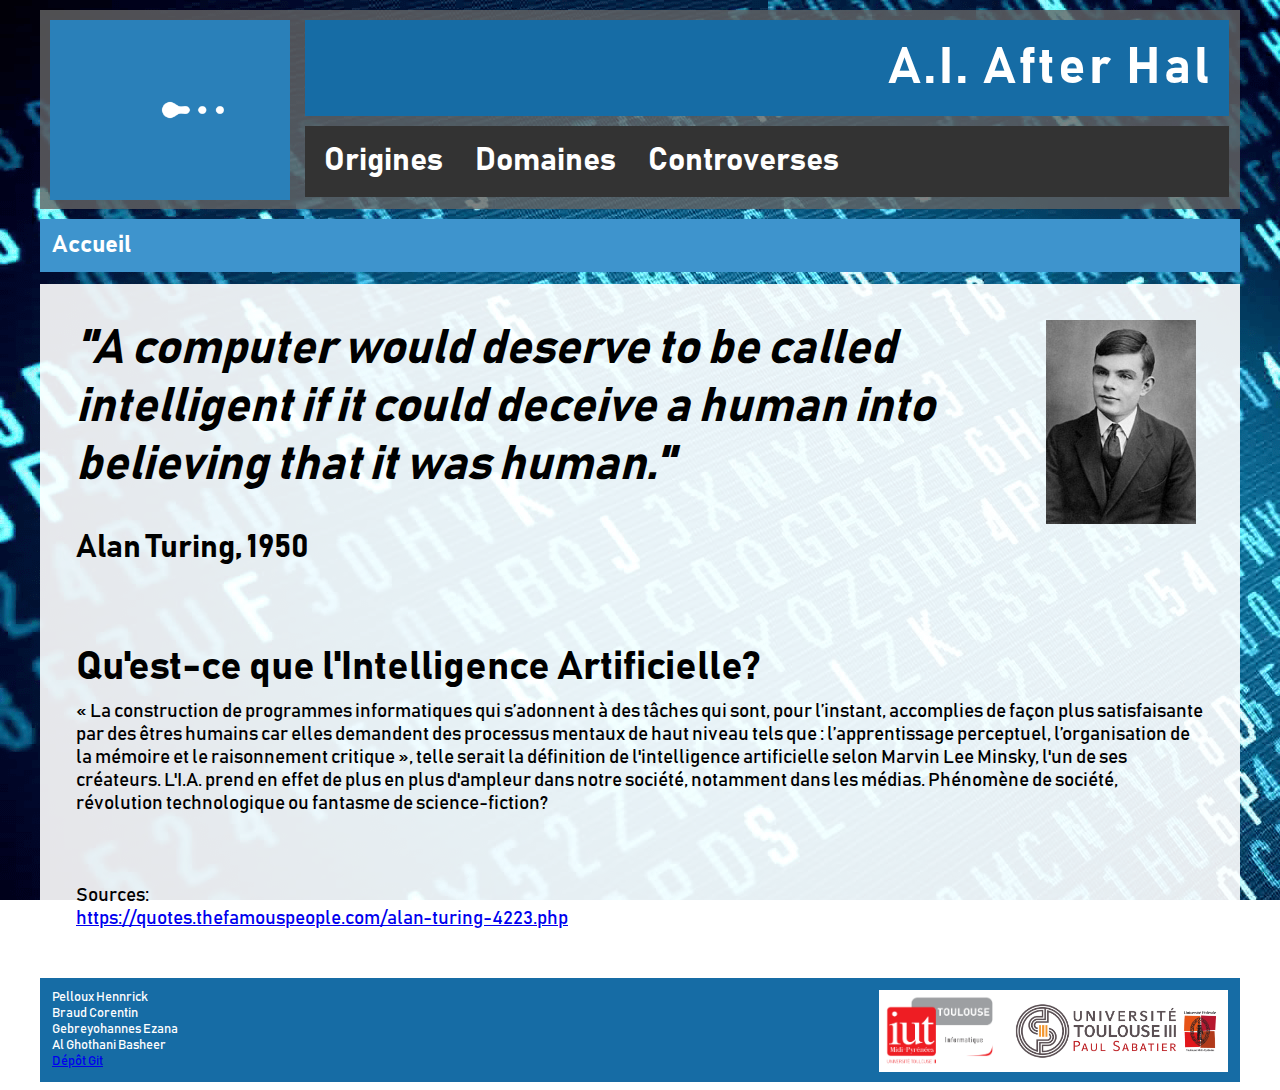
<file: A.I.AfterHal-D4/index.html>
<!DOCTYPE html>
<html>
	<head>
		<meta charset="utf-8" />
		<link rel="stylesheet" href="style.css" />
		<title>A.I. After Hal</title>
		<link rel="icon" href="Capture.png" />
	</head>
	
	<body>
		<div class="global">
			<header>
				<div class="logo"><a href="index.html"><img src="preloader3.gif" alt="Logo du site" width="100%"></a></div>
				<div class="titre">A.I. After Hal</div>
				<div class="menu">
					<ul>
						<li><a class="active" href="origines.html">Origines</a></li>
						<li><a class="domaines">Domaines</a>
							<ul class="domainesub">
								<li><a href="domainesP.html">Présent</a></li>
								<li><a href="domainesF.html">Futurs</a></li>
							</ul>
						</li>
						<li><a href="controverses.html">Controverses</a></li>
					</ul>
				</div>
			<div class="clear"></div>
			</header>
			<div class="ariane">
			Accueil
			</div>
			<section>
				<div class="quotation">
					 "A computer would deserve to be called intelligent if it could deceive a human into believing that it was human."</br>
				</div>
				<a href="https://fr.wikipedia.org/wiki/Alan_Turing"  target="_blank"><img src="220px-Alan_Turing_Aged_16.jpg" alt="Portrait d'Alan Turing" width="150px"></a></br>
				<div class="author">
					Alan Turing, 1950
				</div></br>	
				</br></br></br></br></br>
				<div class="titreTexte">
					Qu'est-ce que l'Intelligence Artificielle?
				</div></br></br></br>
				<div class="contenu">
					« La construction de programmes informatiques qui s’adonnent à des tâches qui sont, pour l’instant, accomplies de façon plus satisfaisante par
					des êtres humains car elles demandent des processus mentaux de haut niveau tels que : l’apprentissage perceptuel, l’organisation de la mémoire et le
					raisonnement critique », telle serait la définition de l'intelligence artificielle selon Marvin Lee Minsky, l'un de ses créateurs. L'I.A. prend en effet de plus en plus d'ampleur dans notre société, notamment dans les médias. Phénomène de société, révolution technologique ou fantasme de science-fiction?</br></br></br></br>
					
					Sources:</br>
					<a href="https://quotes.thefamouspeople.com/alan-turing-4223.php">https://quotes.thefamouspeople.com/alan-turing-4223.php</a>
				</div>
			</section>
			<footer>
				<div class="foot">
				<a href="http://www.univ-tlse3.fr/" target="_blank"><img class="logoUT3" src="logo UT3.jpg" alt="Logo de l'Université Toulouse 3 Paul Sabatier"></a>
				<a href="http://iut.ups-tlse.fr/" target="_blank"><img class="logoIUT" src="logo_iut_info.PNG" alt="Logo de L'IUT informatique"></a>
				Pelloux Hennrick </br>
				Braud Corentin</br>
				Gebreyohannes Ezana</br>
				Al Ghothani Basheer</br>
				<a href="https://github.com/MonsieurSinge/A.I.-After-Hal.git">Dépôt Git</a>
				</div>
			</footer>
		</div>
	</body>
</html>
</file>
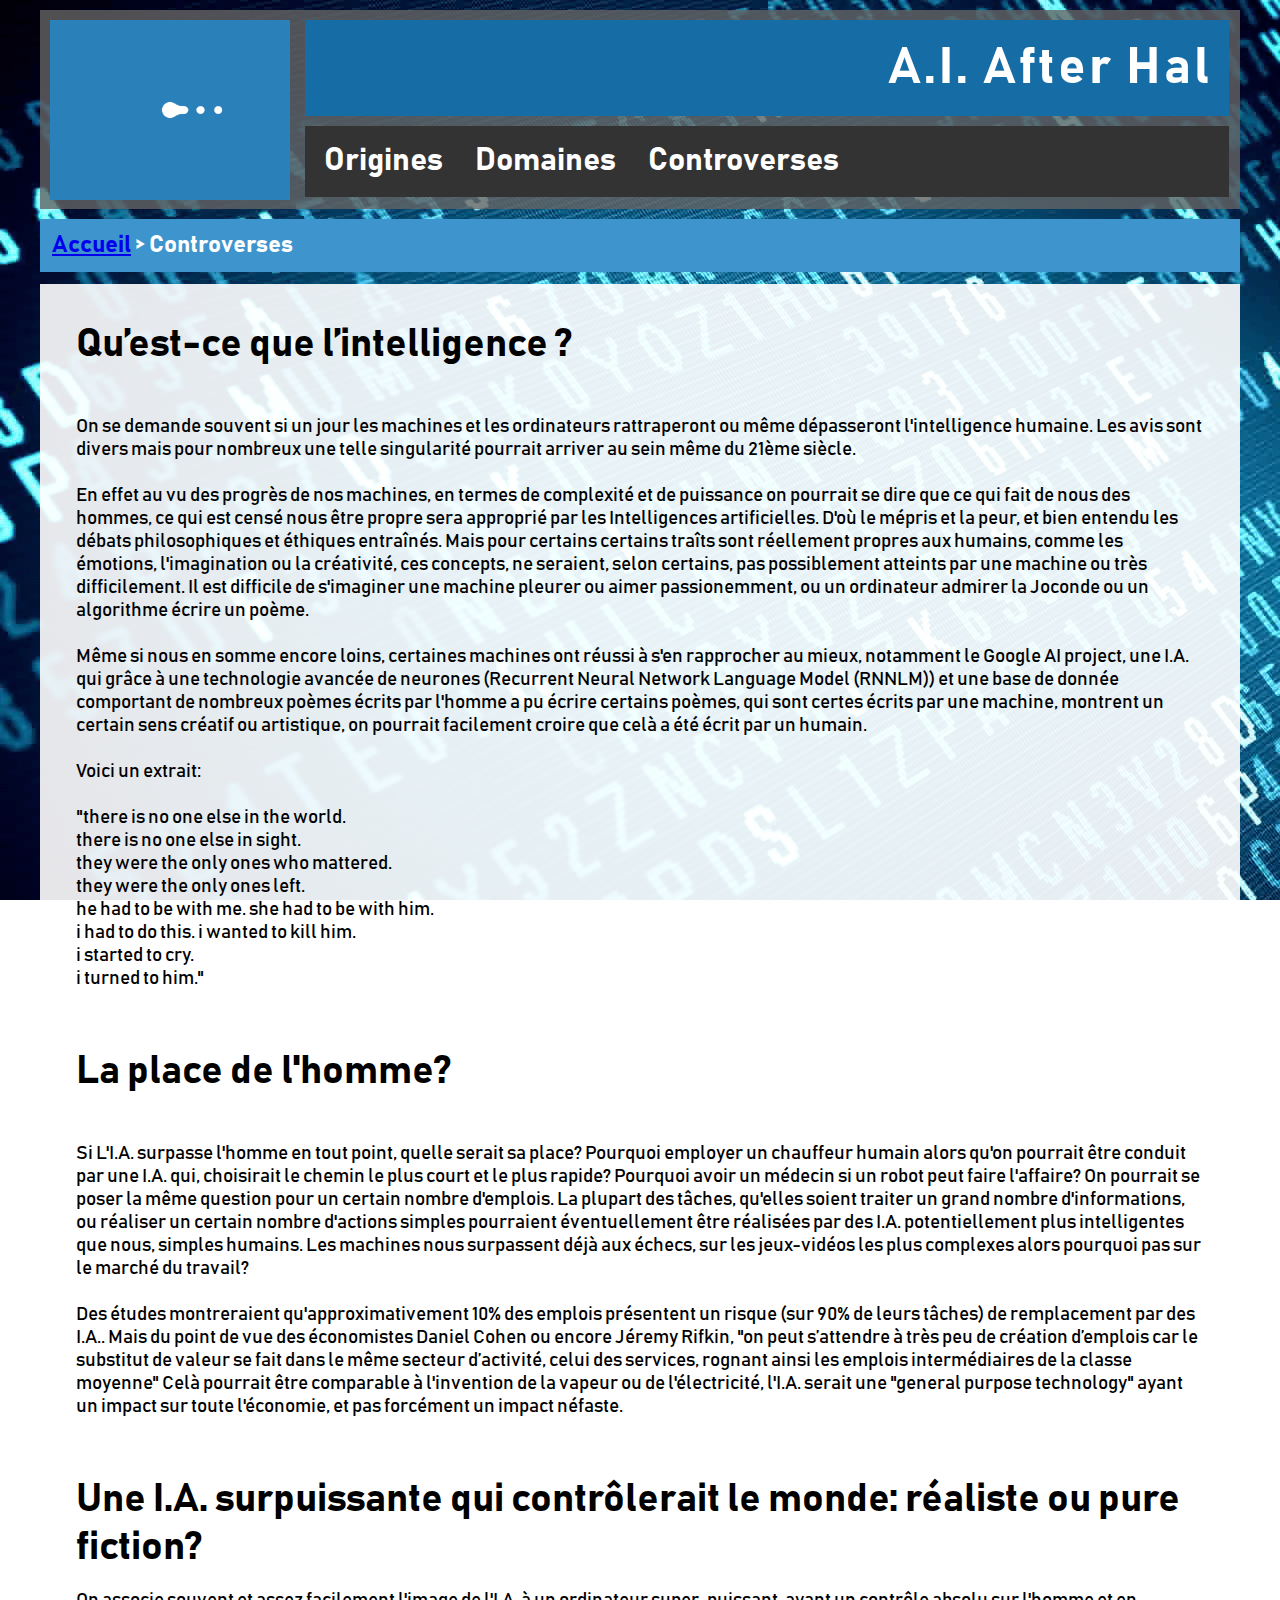
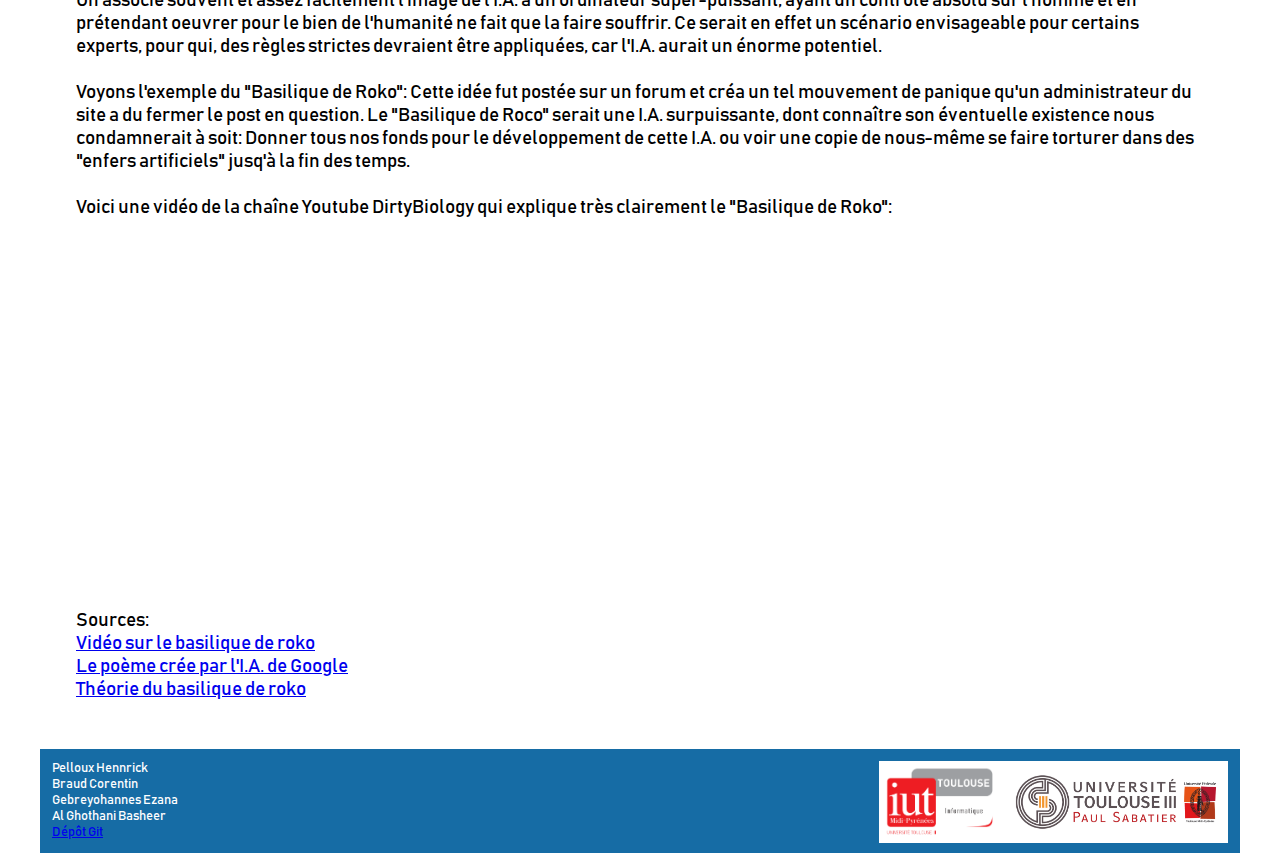
<file: A.I.AfterHal-D4/controverses.html>
<!DOCTYPE html>
<html>
	<head>
		<meta charset="utf-8" />
		<link rel="stylesheet" href="style.css" />
		<title>Controverses</title>
		<link rel="icon" href="Capture.png" />
	</head>
	
	<body>
		<div class="global">
			<header>
				<div class="logo"><a href="index.html"><img src="preloader3.gif" alt="Italian Trulli" width="100%"></a></div>
				<div class="titre">A.I. After Hal</div>
				<div class="menu">
					<ul>
						<li><a class="active" href="origines.html">Origines</a></li>
						<li><a class="domaines">Domaines</a>
							<ul class="domainesub">
								<li><a href="domainesP.html">Présent</a></li>
								<li><a href="domainesF.html">Futurs</a></li>
							</ul>
						</li>
						<li><a href="controverses.html">Controverses</a></li>
					</ul>
				</div>
			<div class="clear"></div>
			</header>
			<div class="ariane">
				<a href="index.html">Accueil</a> > Controverses
			</div>
			<section>
				<div class="titreTexte">
					Qu’est-ce que l’intelligence ?
				</div></br></br></br></br></br>
				<div class="contenu">
					On se demande souvent si un jour les machines et les ordinateurs rattraperont ou même dépasseront l'intelligence humaine. Les avis sont divers mais pour nombreux une telle singularité pourrait arriver au sein même du 
					21ème siècle.</br></br>
					
					En effet au vu des progrès de nos machines, en termes de complexité et de puissance on pourrait se dire que ce qui fait de nous des hommes, ce qui est censé nous être propre sera approprié par les Intelligences artificielles.
					D'où le mépris et la peur, et bien entendu les débats philosophiques et éthiques entraînés. Mais pour certains certains traîts sont réellement propres aux humains, comme les émotions, l'imagination ou la créativité, ces concepts, ne seraient, selon certains,  pas possiblement atteints par une machine ou très difficilement.
					Il est difficile de s'imaginer une machine pleurer ou aimer passionemment, ou un ordinateur admirer la Joconde ou un algorithme écrire un poème.</br></br>
					
					Même si nous en somme encore loins, certaines machines ont réussi à s'en rapprocher au mieux, notamment le Google AI project, une I.A. qui grâce à une technologie avancée de neurones (Recurrent Neural Network Language Model (RNNLM)) et une base de donnée comportant de nombreux poèmes écrits par l'homme
					a pu écrire certains poèmes, qui sont certes écrits par une machine, montrent un certain sens créatif ou artistique, on pourrait facilement croire que celà a été écrit par un humain.</br></br>
					Voici un extrait:</br></br>
					
					"there is no one else in the world.</br>
					there is no one else in sight.</br>
					they were the only ones who mattered.</br>
					they were the only ones left.</br>
					he had to be with me. she had to be with him.</br>
					i had to do this. i wanted to kill him.</br>
					i started to cry.</br>
					i turned to him."
				</div></br></br></br>
				<div class="titreTexte">
					La place de l'homme?
				</div></br></br></br></br></br>
				<div class="contenu">
					Si L'I.A. surpasse l'homme en tout point, quelle serait sa place? Pourquoi employer un chauffeur humain alors qu'on pourrait être conduit par une I.A. qui, choisirait le chemin le plus court et le plus rapide?
					Pourquoi avoir un médecin si un robot peut faire l'affaire? On pourrait se poser la même question pour un certain nombre d'emplois. La plupart des tâches, qu'elles soient traiter un grand nombre d'informations, ou réaliser un certain nombre d'actions simples pourraient éventuellement être réalisées par des I.A. potentiellement plus
					intelligentes que nous, simples humains. Les machines nous surpassent déjà aux échecs, sur les jeux-vidéos les plus complexes alors pourquoi pas sur le marché du travail?</br></br>
					Des études montreraient qu'approximativement 10% des emplois présentent un risque (sur 90% de leurs tâches) de remplacement par des I.A.. Mais du point de vue des économistes Daniel Cohen ou encore Jéremy Rifkin, "on peut s’attendre à très peu de création d’emplois car le substitut de valeur se fait dans le même secteur d’activité, celui des services, rognant ainsi les emplois intermédiaires de la classe moyenne"
					Celà pourrait être comparable à l'invention de la vapeur ou de l'électricité, l'I.A. serait une "general purpose technology" ayant un impact sur toute l'économie, et pas forcément un impact néfaste.
				</div></br></br></br>
				<div class="titreTexte">
					Une I.A. surpuissante qui contrôlerait le monde: réaliste ou pure fiction?
				</div></br></br></br></br></br></br>
				<div class="contenu">
					On associe souvent et assez facilement l'image de l'I.A. à un ordinateur super-puissant, ayant un contrôle absolu sur l'homme et en prétendant oeuvrer pour le bien de l'humanité ne fait que la faire souffrir.
					Ce serait en effet un scénario envisageable pour certains experts, pour qui, des règles strictes devraient être appliquées, car l'I.A. aurait un énorme potentiel.</br></br>
					Voyons l'exemple du "Basilique de Roko": Cette idée fut postée sur un forum et créa un tel mouvement de panique qu'un administrateur du site a du fermer le post en question. Le "Basilique de Roco" serait une I.A. surpuissante, dont connaître son éventuelle existence nous condamnerait à soit:
					Donner tous nos fonds pour le développement de cette I.A. ou voir une copie de nous-même se faire torturer dans des "enfers artificiels" jusq'à la fin des temps.</br></br>
					Voici une vidéo de la chaîne Youtube DirtyBiology qui explique très clairement le "Basilique de Roko":</br></br>
					<iframe width="560" height="315" src="https://www.youtube.com/embed/JdxfhMbSwL0" frameborder="0" allow="accelerometer; encrypted-media; gyroscope; picture-in-picture" allowfullscreen></iframe></br></br></br>
					Sources:</br>
					<a href="https://www.youtube.com/watch?v=JdxfhMbSwL0">Vidéo sur le basilique de roko</a></br>
					<a href="https://www.theguardian.com/technology/2016/may/17/googles-ai-write-poetry-stark-dramatic-vogons">Le poème crée par l'I.A. de Google</a></br>
					<a href="https://wiki.lesswrong.com/wiki/Roko's_basilisk">Théorie du basilique de roko</a>
				</div>
			</section>
			<footer>
				<div class="foot">
				<a href="http://www.univ-tlse3.fr/" target="_blank"><img class="logoUT3" src="logo UT3.jpg" alt="Logo de l'Université Toulouse 3 Paul Sabatier"></a>
				<a href="http://iut.ups-tlse.fr/" target="_blank"><img class="logoIUT" src="logo_iut_info.PNG" alt="Logo de L'IUT informatique"></a>
				Pelloux Hennrick </br>
				Braud Corentin</br>
				Gebreyohannes Ezana</br>
				Al Ghothani Basheer</br>
				<a href="https://github.com/MonsieurSinge/A.I.-After-Hal.git">Dépôt Git</a>
				</div>
			</footer>
		</div>
	</body>
</html>
</file>
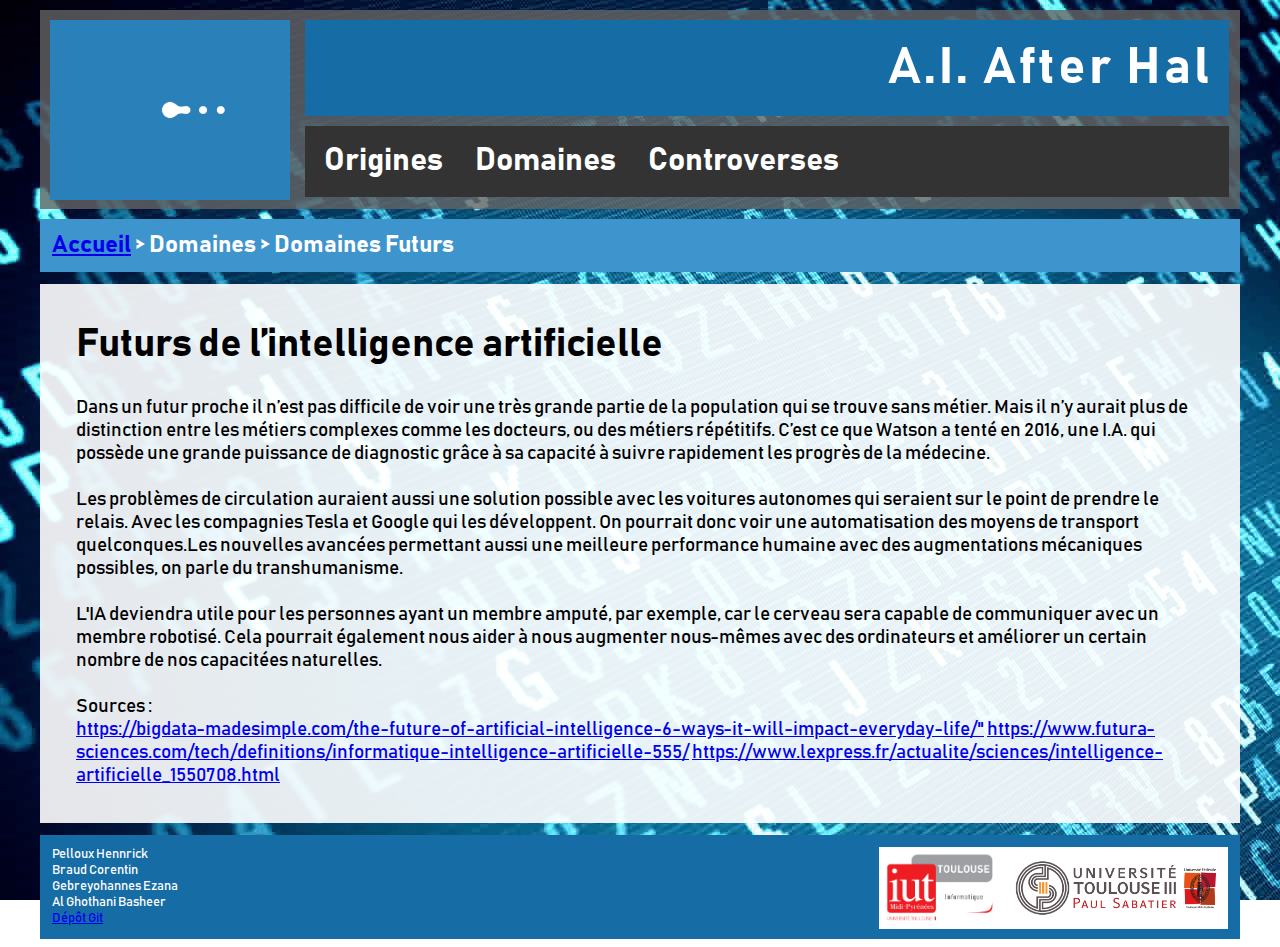
<file: A.I.AfterHal-D4/domainesF.html>
<!DOCTYPE html>
<html>
	<head>
		<meta charset="utf-8" />
		<link rel="stylesheet" href="style.css" />
		<title>Domaines Futurs</title>
		<link rel="icon" href="Capture.png" />
	</head>
	
	<body>
		<div class="global">
			<header>
				<div class="logo"><a href="index.html"><img src="preloader3.gif" alt="Italian Trulli" width="100%"></a></div>
				<div class="titre">A.I. After Hal</div>
				<div class="menu">
					<ul>
						<li><a class="active" href="origines.html">Origines</a></li>
						<li><a class="domaines">Domaines</a>
							<ul class="domainesub">
								<li><a href="domainesP.html">Présent</a></li>
								<li><a href="domainesF.html">Futurs</a></li>
							</ul>
						</li>
						<li><a href="controverses.html">Controverses</a></li>
					</ul>
				</div>
			<div class="clear"></div>
			</header>
			<div class="ariane">
				<a href="index.html">Accueil</a> > Domaines > Domaines Futurs
			</div>
			<section>
				<div class="titreTexte">
					Futurs de l’intelligence artificielle
				</div></br></br></br></br>
				<div class="contenu">
					Dans un futur proche il n’est pas difficile de voir une très grande partie de la population qui se trouve
					sans métier. Mais il n’y aurait plus de distinction entre les métiers complexes comme les docteurs, ou
					des métiers répétitifs. C’est ce que Watson a tenté en 2016, une I.A. qui possède une grande puissance de diagnostic
					grâce à sa capacité à suivre rapidement les progrès de la médecine.</br></br>
					
					Les problèmes de circulation auraient aussi une solution possible avec les voitures autonomes qui
					seraient sur le point de prendre le relais. Avec les compagnies Tesla et Google qui les développent. On pourrait donc
					voir une automatisation des moyens de transport quelconques.Les nouvelles avancées permettant aussi une
					meilleure performance humaine avec des augmentations mécaniques possibles, on parle du
					transhumanisme.</br></br>
					
					L'IA deviendra utile pour les personnes ayant un membre amputé, par exemple, car le cerveau sera
					capable de communiquer avec un membre robotisé. Cela pourrait également nous aider à nous
					augmenter nous-mêmes avec des ordinateurs et améliorer un certain nombre de nos capacitées naturelles.</br></br>
					
					Sources :</br>
					<a href="https://bigdata-madesimple.com/the-future-of-artificial-intelligence-6-ways-it-will-impact-everyday-life/" target="_blank">https://bigdata-madesimple.com/the-future-of-artificial-intelligence-6-ways-it-will-impact-everyday-life/"</a>
					<a href="https://www.futura-sciences.com/tech/definitions/informatique-intelligence-artificielle-555/" target="_blank">https://www.futura-sciences.com/tech/definitions/informatique-intelligence-artificielle-555/</a>
					<a href="https://www.lexpress.fr/actualite/sciences/intelligence-artificielle_1550708.html" target="_blank">https://www.lexpress.fr/actualite/sciences/intelligence-artificielle_1550708.html</a>
				</div>
			</section>
			<footer>
				<div class="foot">
				<a href="http://www.univ-tlse3.fr/" target="_blank"><img class="logoUT3" src="logo UT3.jpg" alt="Logo de l'Université Toulouse 3 Paul Sabatier"></a>
				<a href="http://iut.ups-tlse.fr/" target="_blank"><img class="logoIUT" src="logo_iut_info.PNG" alt="Logo de L'IUT informatique"></a>
				Pelloux Hennrick </br>
				Braud Corentin</br>
				Gebreyohannes Ezana</br>
				Al Ghothani Basheer</br>
				<a href="https://github.com/MonsieurSinge/A.I.-After-Hal.git">Dépôt Git</a>
				</div>
			</footer>
		</div>
	</body>
</html>
</file>
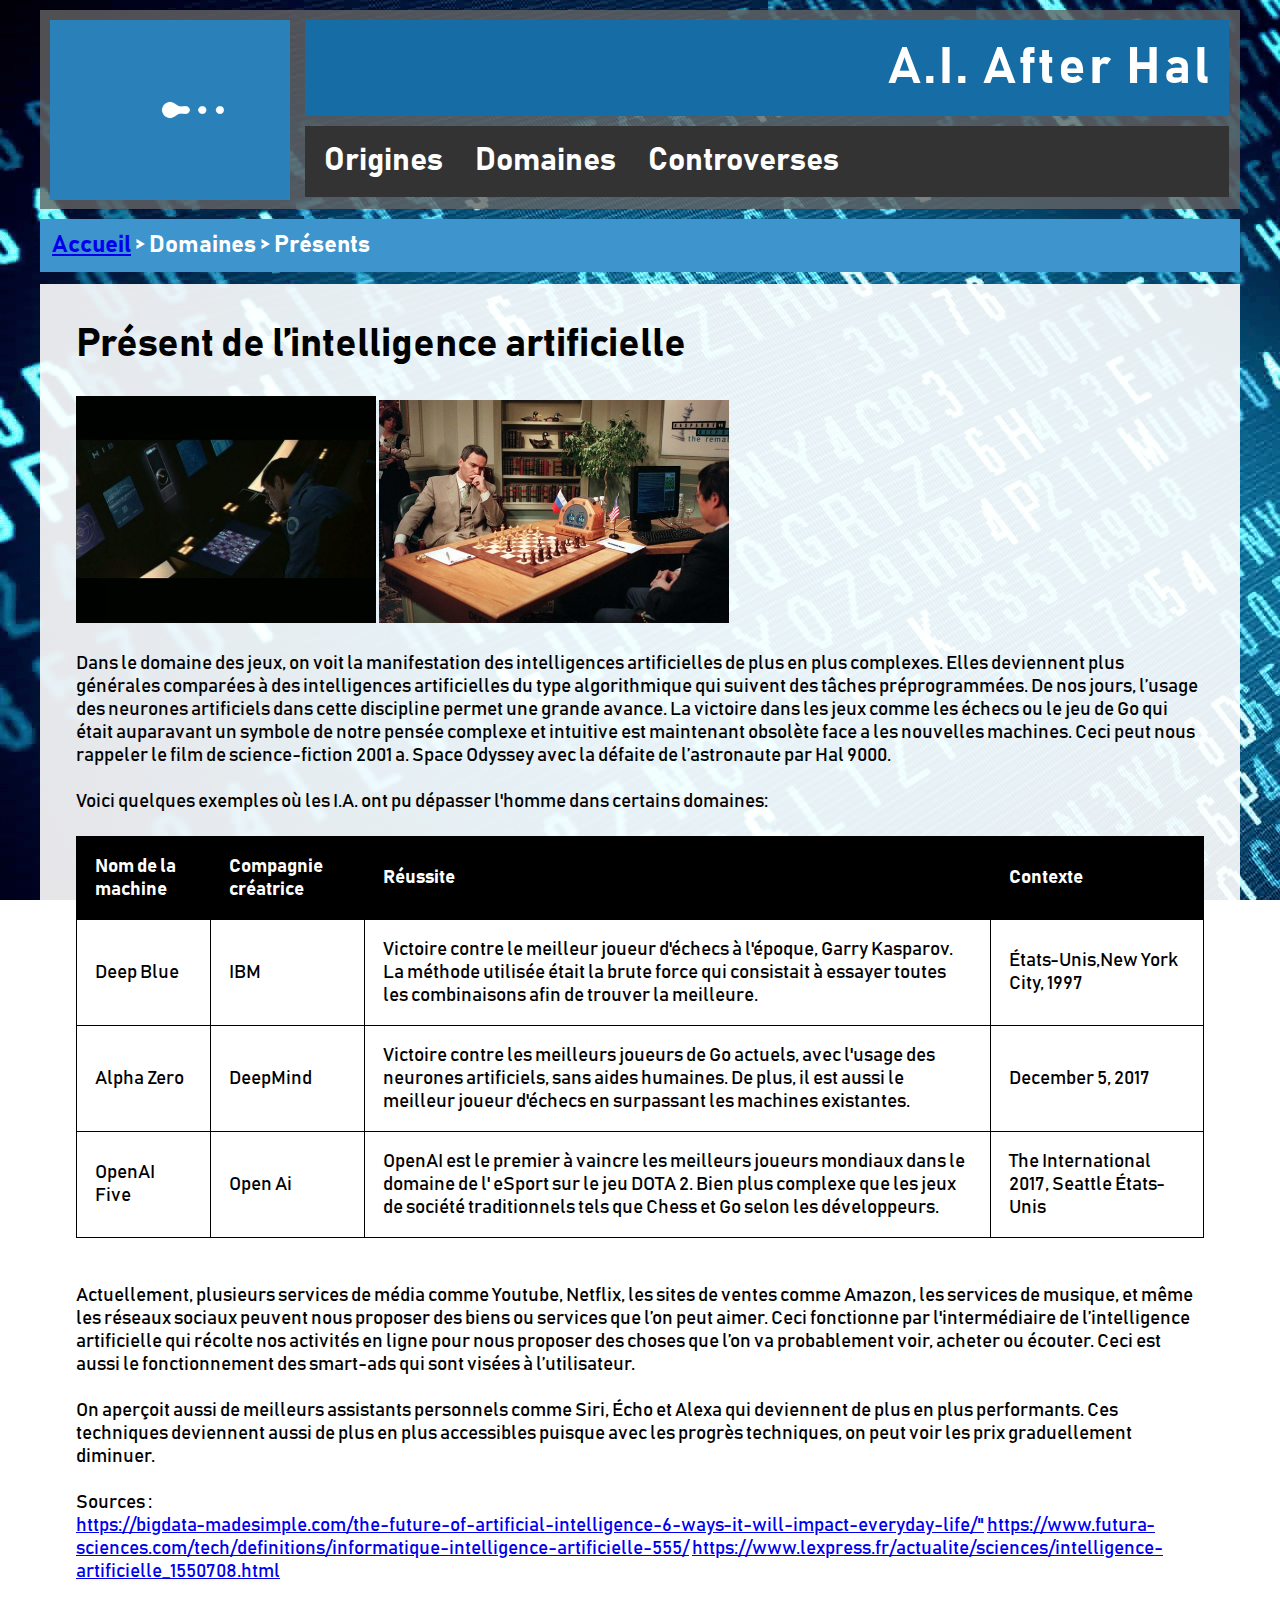
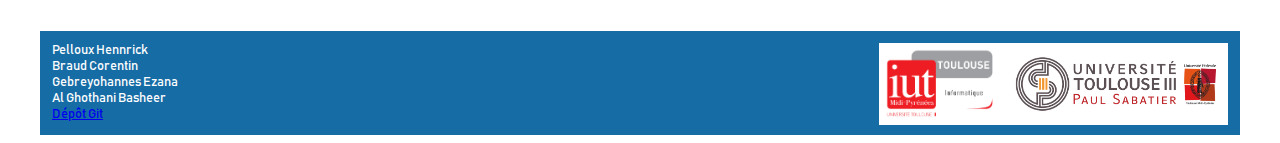
<file: A.I.AfterHal-D4/domainesP.html>
<!DOCTYPE html>
<html>
	<head>
		<meta charset="utf-8" />
		<link rel="stylesheet" href="style.css" />
		<title>Domaines Présents</title>
		<link rel="icon" href="Capture.png" />
	</head>
	
	<body>
		<div class="global">
			<header>
				<div class="logo"><a href="index.html"><img src="preloader3.gif" alt="Italian Trulli" width="100%"></a></div>
				<div class="titre">A.I. After Hal</div>
				<div class="menu">
					<ul>
						<li><a class="active" href="origines.html">Origines</a></li>
						<li><a class="domaines">Domaines</a>
							<ul class="domainesub">
								<li><a href="domainesP.html">Présent</a></li>
								<li><a href="domainesF.html">Futurs</a></li>
							</ul>
						</li>
						<li><a href="controverses.html">Controverses</a></li>
					</ul>
				</div>
			<div class="clear"></div>
			</header>
			<div class="ariane">
				<a href="index.html">Accueil</a> > Domaines > Présents
			</div>
			<section>
				<div class="titreTexte">
					Présent de l’intelligence artificielle
				</div></br></br></br></br>
				<div class="contenu">
					<img src="Hal 9000 chess.jpg" alt="L'I.A. Hal jouant aux échecs dans le film 2001 a Space Odyssey" width="300px">
					<img src="deep-blue-kasparov.jpg" alt="Kasparov contre l'I.A. Deep Blue" width="350px"></br></br>
					Dans le domaine des jeux, on voit la manifestation des intelligences artificielles de plus en plus
					complexes. Elles deviennent plus générales comparées à des intelligences artificielles du type
					algorithmique qui suivent des tâches préprogrammées. De nos jours, l’usage des neurones artificiels
					dans cette discipline permet une grande avance. La victoire dans les jeux comme les échecs ou le jeu
					de Go qui était auparavant un symbole de notre pensée complexe et intuitive est maintenant obsolète
					face a les nouvelles machines. Ceci peut nous rappeler le film de science-fiction 2001 a. Space Odyssey
					avec la défaite de l’astronaute par Hal 9000.</br></br>
					
					<balise id="ancre">
					Voici quelques exemples où les I.A. ont pu dépasser l'homme dans certains domaines: </br></br>
					
					<table id="t01">
					<tr>
					<th>Nom de la machine</th>
					<th>Compagnie créatrice</th>
					<th>Réussite</th>
					<th>Contexte</th>
					</tr><tr>
					<td>Deep Blue</td>
					<td>IBM</td>
					<td>Victoire contre le meilleur joueur d'échecs à
					l'époque, Garry Kasparov. La méthode utilisée était la brute force qui consistait à essayer toutes les
					combinaisons afin de trouver la meilleure.</td>
					<td>États-Unis,New York City, 1997 </td>
					</tr><tr>
					<td>Alpha Zero</td>
					<td>DeepMind</td>
					<td>Victoire contre les meilleurs joueurs de Go
					actuels, avec l'usage des neurones artificiels, sans aides humaines. De plus, il est aussi le meilleur joueur
					d'échecs en surpassant les machines existantes.</td>
					<td>December 5, 2017</td>
					</tr><tr>
					<td>OpenAI Five </td>
					<td>Open Ai</td>
					<td>OpenAI est le premier à vaincre les meilleurs
					joueurs mondiaux dans le domaine de l' eSport sur le jeu DOTA 2. Bien plus complexe que les jeux de société traditionnels
					tels que Chess et Go selon les développeurs.</td>
					<td>The International 2017, Seattle États-Unis</td>
					</tr>
					</table></br></br>
					
					</balise>

					Actuellement, plusieurs services de média comme Youtube, Netflix, les sites de ventes comme Amazon,
					les services de musique, et même les réseaux sociaux peuvent nous proposer des biens ou services que
					l’on peut aimer. Ceci fonctionne par l'intermédiaire de l’intelligence artificielle qui récolte nos activités en
					ligne pour nous proposer des choses que l’on va probablement voir, acheter ou écouter. Ceci est aussi
					le fonctionnement des smart-ads qui sont visées à l’utilisateur.</br></br>
					
					On aperçoit aussi de meilleurs assistants personnels comme Siri, Écho et Alexa qui deviennent de plus en plus
					performants. Ces techniques deviennent aussi de plus en plus accessibles puisque avec les progrès
					techniques, on peut voir les prix graduellement diminuer.</br></br>
					
					
					Sources :</br>
					<a href="https://bigdata-madesimple.com/the-future-of-artificial-intelligence-6-ways-it-will-impact-everyday-life/" target="_blank">https://bigdata-madesimple.com/the-future-of-artificial-intelligence-6-ways-it-will-impact-everyday-life/"</a>
					<a href="https://www.futura-sciences.com/tech/definitions/informatique-intelligence-artificielle-555/" target="_blank">https://www.futura-sciences.com/tech/definitions/informatique-intelligence-artificielle-555/</a>
					<a href="https://www.lexpress.fr/actualite/sciences/intelligence-artificielle_1550708.html" target="_blank">https://www.lexpress.fr/actualite/sciences/intelligence-artificielle_1550708.html</a>
				</div>
			</section>
			<footer>
				<div class="foot">
				<a href="http://www.univ-tlse3.fr/" target="_blank"><img class="logoUT3" src="logo UT3.jpg" alt="Logo de l'Université Toulouse 3 Paul Sabatier"></a>
				<a href="http://iut.ups-tlse.fr/" target="_blank"><img class="logoIUT" src="logo_iut_info.PNG" alt="Logo de L'IUT informatique"></a>
				Pelloux Hennrick </br>
				Braud Corentin</br>
				Gebreyohannes Ezana</br>
				Al Ghothani Basheer</br>
				<a href="https://github.com/MonsieurSinge/A.I.-After-Hal.git">Dépôt Git</a>
				</div>
			</footer>
		</div>
	</body>
</html>
</file>
<file: A.I.AfterHal-D4/style.css>
*
{
	box-sizing: border-box;
}

/* Permet l'affichage de la police sur toutes les machines et navigateurs */
@font-face
{
	font-family: 'Bahnschrift';
	src:
		url('bahnschrift.ttf')
		format('truetype');	
}

/* Définit la largeur occupée par tout le site */
.global
{
	max-width: 1200px;
	margin: auto;
}

/* Définit l'arrière-plan et ses propriétés */
html
{
	background-attachment: fixed;
	background-image: url("progress-bar-of-system-update-process-on-computer-display-with-animated-numbers-on-blue-background-4k-video_hcv8i0bo_thumbnail-full01.png");
}

.clear
{
	clear: both;
}

/* Propriétés du header, comportant le logo, le titre et les menus */
header
{
	background: rgba(100,100,100,0.8);
	margin-top: 10px;
	margin-bottom: 10px;
}

/* Propriétés du logo */
.logo
{
	float: left;
	margin-right: 5px;
	margin-left: 10px;
	margin-top: 10px;
	margin-bottom: 5px;
	width: 20%;
}

/* Propriétés du titre*/
.titre
{
	background: rgba(22,108,165,1);
	margin-top: 10px;
	margin-bottom: 5px;
	margin-left: 10px;
	margin-right: 10px;
	width: 77%;
	padding: 1.4%;
	float: left;
	font: bold 3.2em Bahnschrift, serif;
	color : white;
	letter-spacing: 3px;
	text-align: right;
}

/* Propriétés du menu */
.menu
{
	background-color: #333;
	float: left;
	margin-top: 5px;
	margin-bottom: 10px;
	margin-left: 10px;
	margin-right: 10px;
	width: 77%;
	padding: 0.23%;
	font: bold 2em Bahnschrift, serif;
	color : white;
}

/* Permet l'affichage et le fonctionnement du menu déroulant comportant les pages "Domaines-Présents" et "Domaines Futurs" */
ul 
{
    list-style-type: none;
    margin: 0;
    padding: 0;
    overflow: hidden;
    background-color: #333;
}

li
{
    float: left;
}

li a
{
    display: block;
    color: white;
    text-align: center;
    padding: 14px 16px;
    text-decoration: none;
}

li a:hover
{
    background-color: #111;
}

li 
{
	display: block;
	transition-duration: 0.5s;
}

li:hover {
  cursor: pointer;
}

ul li ul {
  
  visibility: hidden;
  opacity: 0;
  transition: all 0.5s ease;
  background: rgba(255,255,255,1);
  position: absolute;
  display: none;
}

ul li:hover > ul,
ul li ul:hover {
  visibility: visible;
  opacity: 1;
  display: block;
}

ul li ul li {
  clear: both;
  width: 100%;
}

.domainesub a{
	color: black;
	min-width:174.5px;
	font: 0.8em Bahnschrift, serif;
}	

.domainesub a:hover 
{
    background: rgba(22,108,165,1);
	color: white;
	font: 0.8em Bahnschrift, serif;
}	

/* Propriétés du fil d'Ariane */
.ariane
{
	margin-left: auto;
	margin-right: auto;
	background: rgba(62,148,205,1);
	padding: 1%;
	font: bold 1.5em Bahnschrift, serif;
	color : white;
}

/* Propriétés de la boîte comportant les contenu de la page */
section
{
	min-height: 450px;
	margin: 1%;
	margin-right: auto;
	margin-left: auto;
	padding: 3%;
	background: rgba(255,255,255,0.9);
	font: 1em Bahnschrift, serif;
	color : black;
}

/* Propriétés des polices des citations, titres et contenus des textes */
.quotation
{
	font: bold 3em Bahnschrift, serif;
	font-style: italic;
	float: left;
	max-width:86%;
}

.author
{
	font: bold 2em Bahnschrift, serif;
	font-style: normal;
	float: left;
}

.titreTexte
{
	font: bold 2.5em Bahnschrift;
	float: left;
}

.contenu
{
	font: 1.2em Bahnschrift;
}

/* Propriétés de tableau*/
table 
{
	width:100%;
}

table, th, td 
{
	border: 1px solid black;
	border-collapse: collapse;
}

th, td 
{
	padding: 18px;
	text-align: left;
}

table#t01 th 
{
	background-color: black;
	color: white;
}

/*Propriétés du pied de page ainsi que les dimensions des logos de l'IUT et de l'Université */
footer
{
	background: rgba(22,108,165,1);
	min-height: 80px;
	margin-right: auto;
	margin-left: auto;
	padding: 1%;
	font: 0.8em Bahnschrift, serif;
	color : white;
}

.logoIUT
{
	float: right;
	width: 124.375px;
}

.logoUT3
{
	float: right;
	width: 225px;
}
</file>
